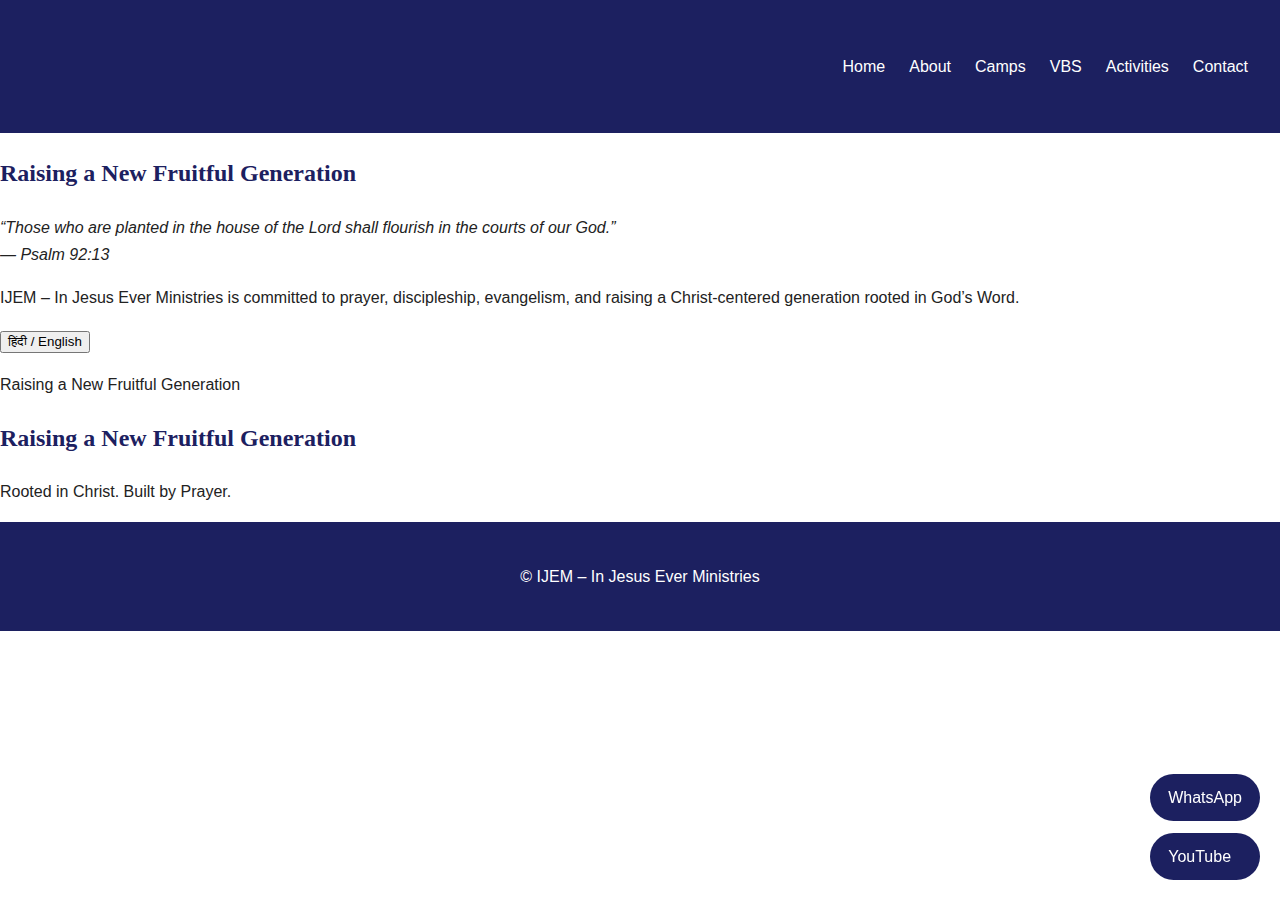
<file: index.html>
<!DOCTYPE html>
<html lang="en">
<head>
  <meta charset="UTF-8">
  <title>IJEM – In Jesus Ever Ministries</title>
  <link rel="stylesheet" href="css/style.css">
</head>
<body>

<header>
  <h1>IJEM</h1>
  <nav>
    <a href="index.html">Home</a>
    <a href="about.html">About</a>
    <a href="camps.html">Camps</a>
    <a href="vbs.html">VBS</a>
    <a href="activities.html">Activities</a>
    <a href="contact.html">Contact</a>
  </nav>
</header>

<section>
  <h2>Raising a New Fruitful Generation</h2>
  <p><em>
    “Those who are planted in the house of the Lord shall flourish in the courts of our God.”
    <br>— Psalm 92:13
  </em></p>

  <p>
    IJEM – In Jesus Ever Ministries is committed to prayer, discipleship,
    evangelism, and raising a Christ-centered generation rooted in God’s Word.
  </p>
<button onclick="toggleLang()">हिंदी / English</button>

<p class="lang en">Raising a New Fruitful Generation</p>
<p class="lang hi" style="display:none;">एक नई फलदायी पीढ़ी का निर्माण</p>

</section>
<section class="fade">
  <h2>Raising a New Fruitful Generation</h2>
  <p>Rooted in Christ. Built by Prayer.</p>
</section>
<footer>
  <p>© IJEM – In Jesus Ever Ministries</p>
</footer>
<script>
  const faders = document.querySelectorAll('.fade');

  const observer = new IntersectionObserver(entries => {
    entries.forEach(entry => {
      if (entry.isIntersecting) {
        entry.target.classList.add('show');
      }
    });
  }, { threshold: 0.2 });

  faders.forEach(el => observer.observe(el));
</script>
<div id="lightbox" onclick="this.style.display='none'">
  <img id="lightbox-img">
</div>
<script>
  function openLightbox(src) {
    document.getElementById('lightbox').style.display = 'flex';
    document.getElementById('lightbox-img').src = src;
  }
</script>
<script>
  function toggleLang() {
    document.querySelectorAll('.en').forEach(e => e.style.display =
      e.style.display === 'none' ? 'block' : 'none');
    document.querySelectorAll('.hi').forEach(e => e.style.display =
      e.style.display === 'none' ? 'block' : 'none');
  }
</script>
<div class="floating">
  <a href="https://wa.me/+91 9846987745" target="_blank">WhatsApp</a>
  <a href="https://youtube.com" target="_blank">YouTube</a>
</div>
</body>
</html>
</file>
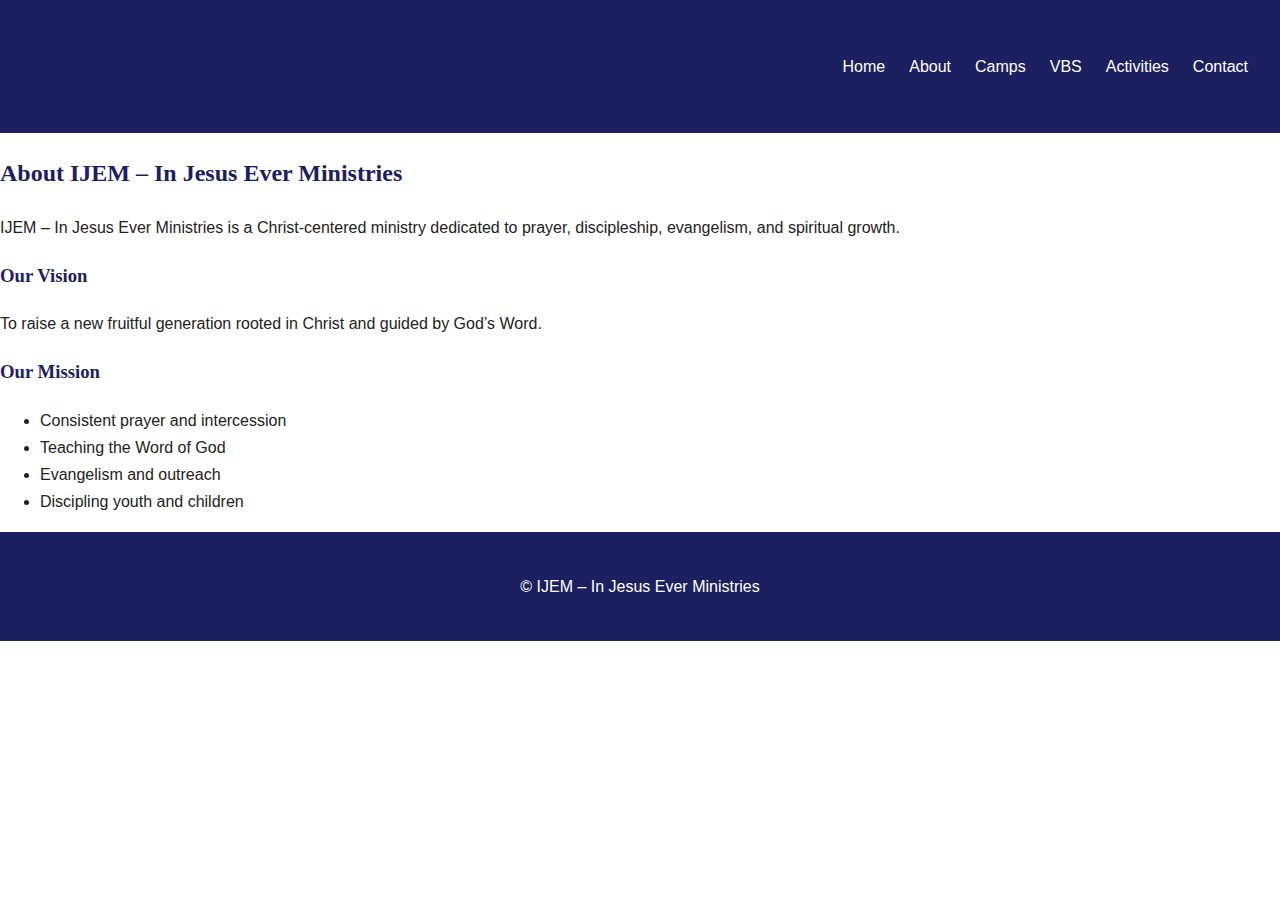
<file: about.html>
<!DOCTYPE html>
<html lang="en">
<head>
  <meta charset="UTF-8">
  <title>About IJEM</title>
  <link rel="stylesheet" href="css/style.css">
</head>
<body>

<header>
  <h1>IJEM</h1>
  <nav>
    <a href="index.html">Home</a>
    <a href="about.html">About</a>
    <a href="camps.html">Camps</a>
    <a href="vbs.html">VBS</a>
    <a href="activities.html">Activities</a>
    <a href="contact.html">Contact</a>
  </nav>
</header>

<section>
  <h2>About IJEM – In Jesus Ever Ministries</h2>

  <p>
    IJEM – In Jesus Ever Ministries is a Christ-centered ministry dedicated
    to prayer, discipleship, evangelism, and spiritual growth.
  </p>

  <h3>Our Vision</h3>
  <p>
    To raise a new fruitful generation rooted in Christ and guided by God’s Word.
  </p>

  <h3>Our Mission</h3>
  <ul>
    <li>Consistent prayer and intercession</li>
    <li>Teaching the Word of God</li>
    <li>Evangelism and outreach</li>
    <li>Discipling youth and children</li>
  </ul>
</section>

<footer>
  <p>© IJEM – In Jesus Ever Ministries</p>
</footer>

</body>
</html>
</file>
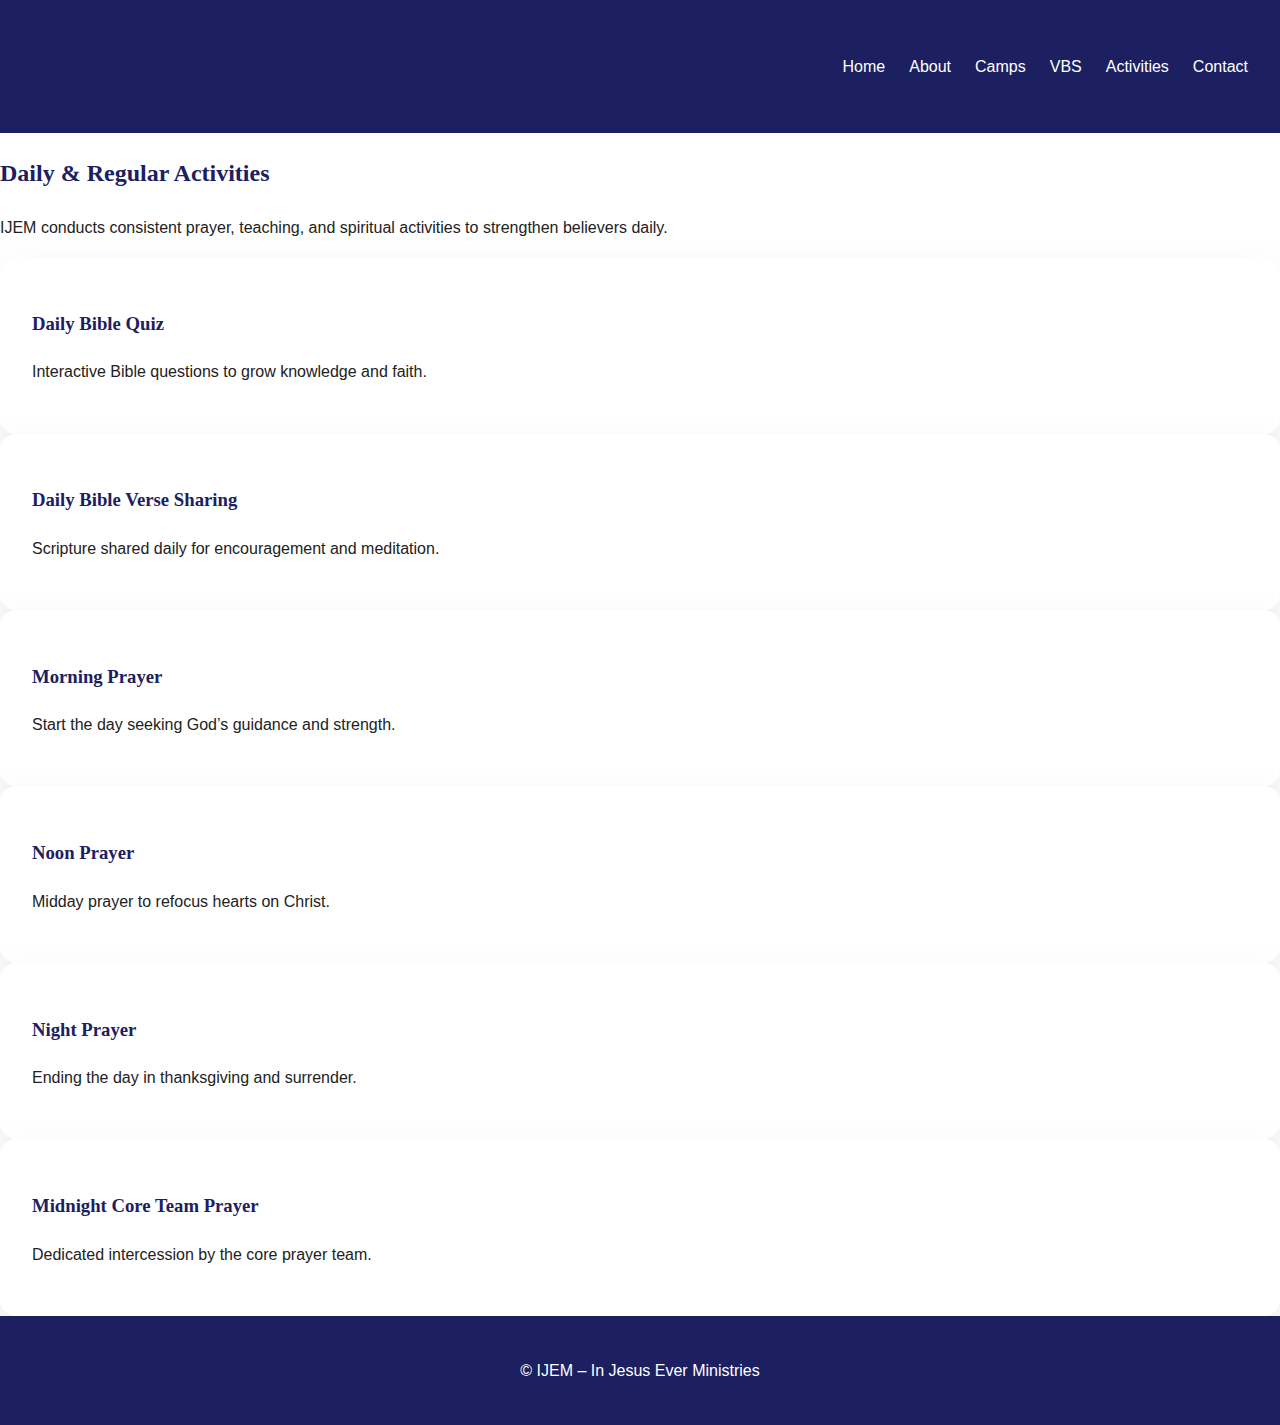
<file: activities.html>
<!DOCTYPE html>
<html lang="en">
<head>
  <meta charset="UTF-8">
  <title>IJEM Activities</title>
  <link rel="stylesheet" href="css/style.css">
</head>
<body>

<header>
  <h1>IJEM</h1>
  <nav>
    <a href="index.html">Home</a>
    <a href="about.html">About</a>
    <a href="camps.html">Camps</a>
    <a href="vbs.html">VBS</a>
    <a href="activities.html">Activities</a>
    <a href="contact.html">Contact</a>
  </nav>
</header>

<section>
  <h2>Daily & Regular Activities</h2>
  <p>
    IJEM conducts consistent prayer, teaching, and spiritual
    activities to strengthen believers daily.
  </p>

  <div class="activity-list">

    <div class="card">
      <h3>Daily Bible Quiz</h3>
      <p>Interactive Bible questions to grow knowledge and faith.</p>
    </div>

    <div class="card">
      <h3>Daily Bible Verse Sharing</h3>
      <p>Scripture shared daily for encouragement and meditation.</p>
    </div>

    <div class="card">
      <h3>Morning Prayer</h3>
      <p>Start the day seeking God’s guidance and strength.</p>
    </div>

    <div class="card">
      <h3>Noon Prayer</h3>
      <p>Midday prayer to refocus hearts on Christ.</p>
    </div>

    <div class="card">
      <h3>Night Prayer</h3>
      <p>Ending the day in thanksgiving and surrender.</p>
    </div>

    <div class="card">
      <h3>Midnight Core Team Prayer</h3>
      <p>Dedicated intercession by the core prayer team.</p>
    </div>

  </div>
</section>


<footer>
  <p>© IJEM – In Jesus Ever Ministries</p>
</footer>

</body>
</html>
</file>
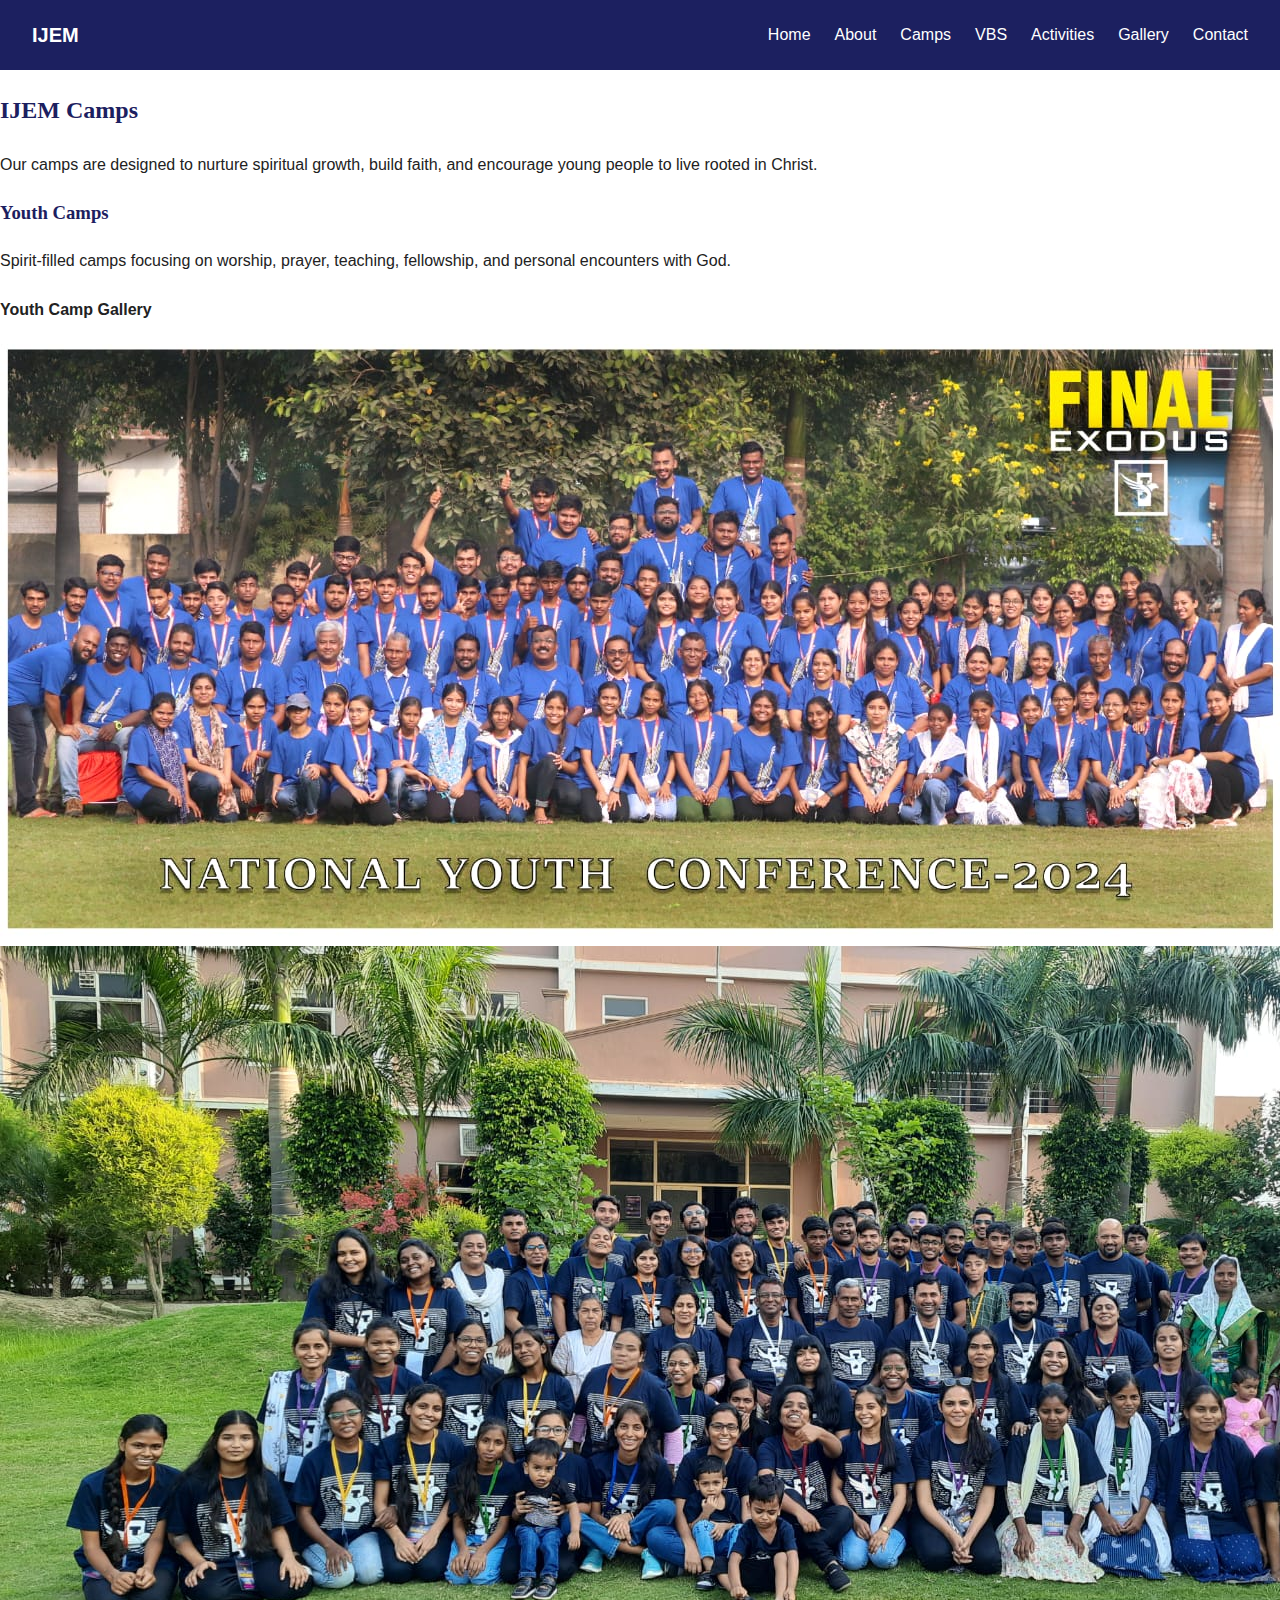
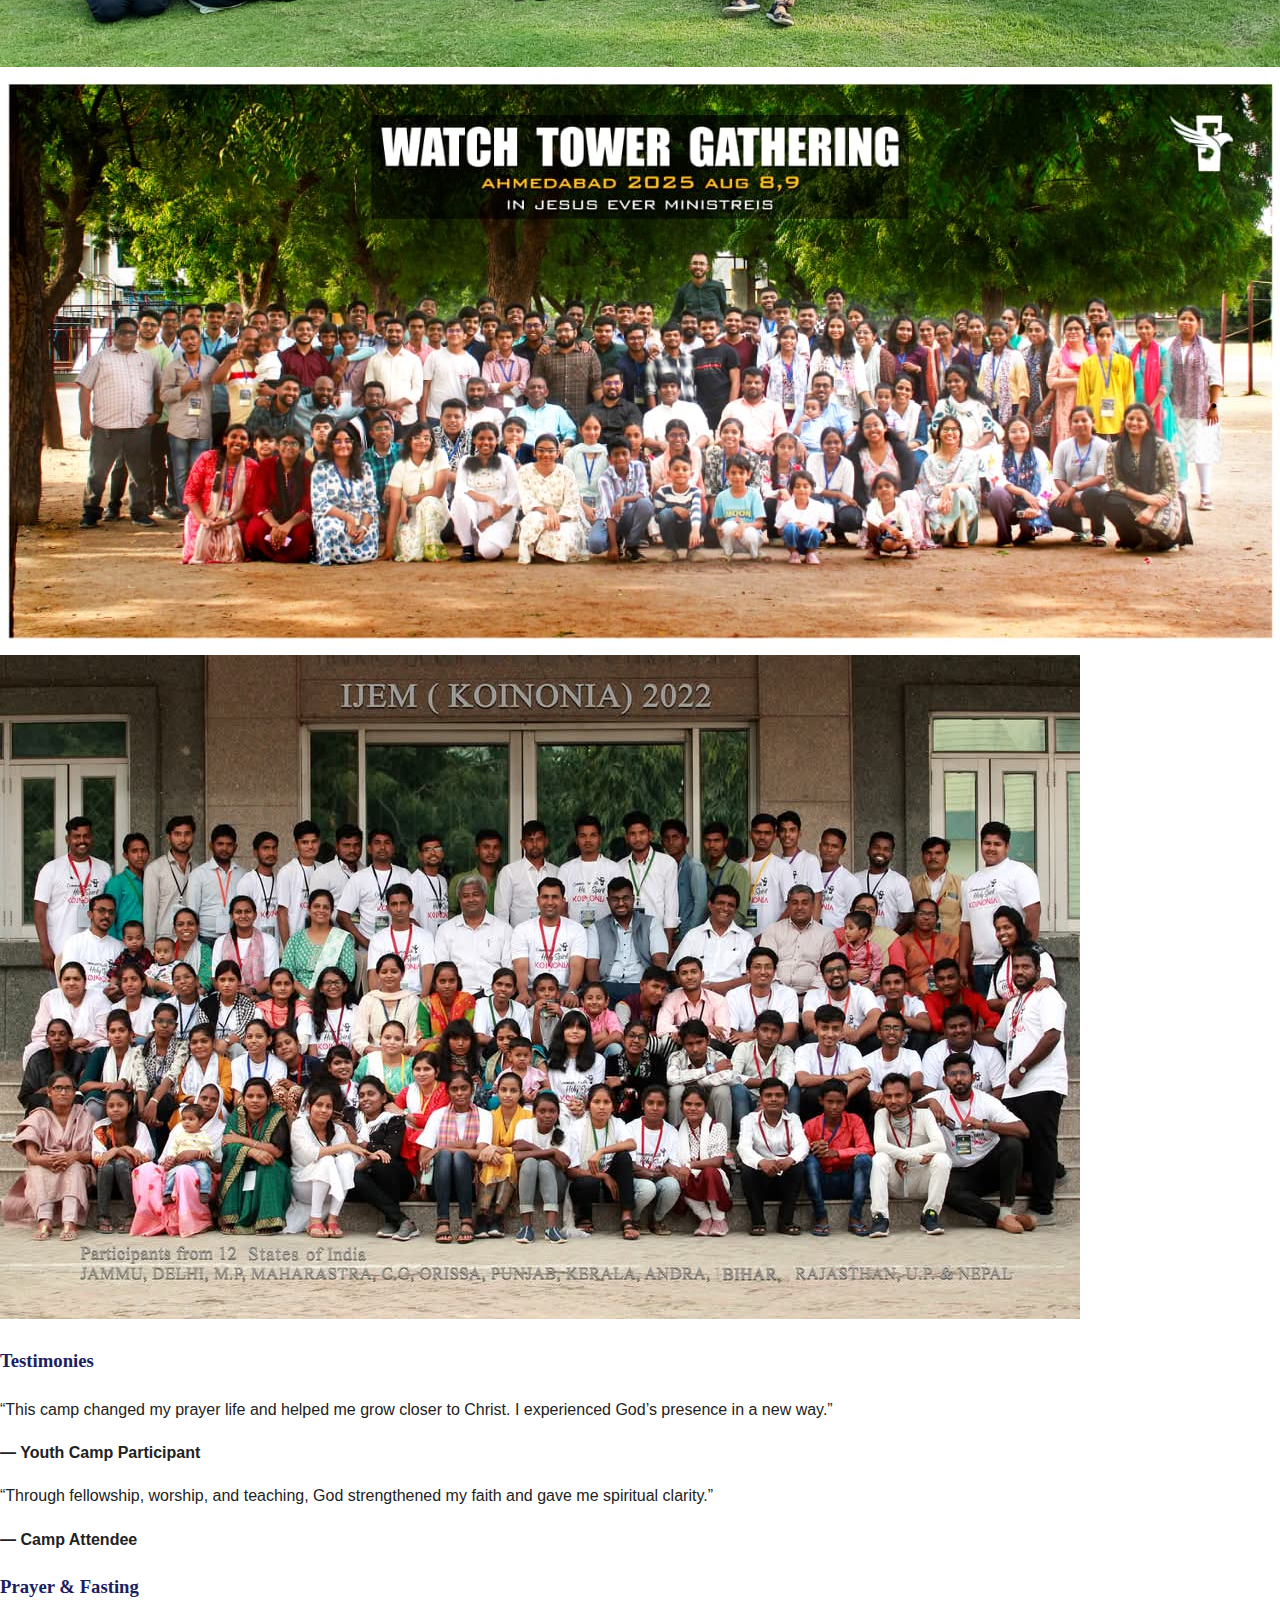
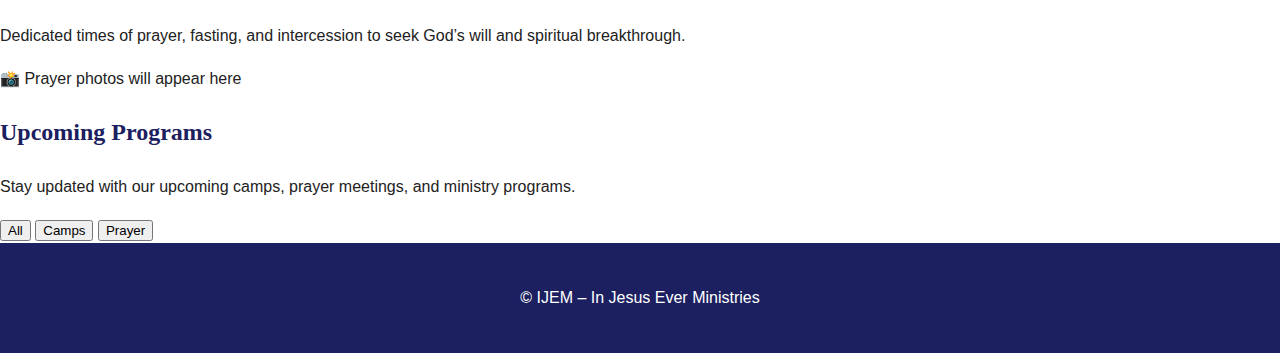
<file: camps.html>
<!DOCTYPE html>
<html lang="en">
<head>
  <meta charset="UTF-8">
  <meta name="viewport" content="width=device-width, initial-scale=1.0">

  <title>IJEM Camps & Programs | Youth Camps & Prayer Meetings</title>

  <meta name="description" content="Explore IJEM youth camps, prayer & fasting programs, and upcoming ministry events focused on spiritual growth and discipleship.">
  <meta name="keywords" content="IJEM, Christian Ministry, Prayer Ministry, Bible Teaching, VBS, Youth Camps, Church India">
  <meta name="author" content="IJEM – In Jesus Ever Ministries">

  <link rel="stylesheet" href="css/style.css">

  <!-- Open Graph -->
  <meta property="og:title" content="IJEM – In Jesus Ever Ministries">
  <meta property="og:description" content="Rooted in Christ. Built by Prayer. Growing in God’s Word.">
  <meta property="og:type" content="website">
  <meta property="og:image" content="images/cover.jpg">
</head>

<body>

<header>
  <div class="logo">IJEM</div>

  <button class="menu-toggle" onclick="toggleMenu()">☰</button>

  <nav id="main-nav">
    <a href="index.html">Home</a>
    <a href="about.html">About</a>
    <a href="camps.html">Camps</a>
    <a href="vbs.html">VBS</a>
    <a href="activities.html">Activities</a>
    <a href="gallery.html">Gallery</a>
    <a href="contact.html">Contact</a>
  </nav>
</header>

<section>
  <h2>IJEM Camps</h2>

  <p>
    Our camps are designed to nurture spiritual growth, build faith,
    and encourage young people to live rooted in Christ.
  </p>

  <h3>Youth Camps</h3>
  <p>
    Spirit-filled camps focusing on worship, prayer, teaching,
    fellowship, and personal encounters with God.
  </p>

  <h4>Youth Camp Gallery</h4>

  <div class="gallery">
    <img src="images/camps/camp1.jpg" alt="IJEM Youth Camp" onclick="openLightbox(this.src)">
    <img src="images/camps/camp2.jpg" alt="IJEM Youth Camp Worship" onclick="openLightbox(this.src)">
    <img src="images/camps/camp3.jpg" alt="IJEM Youth Camp Fellowship" onclick="openLightbox(this.src)">
    <img src="images/camps/camp4.jpg" alt="IJEM Youth Camp Prayer" onclick="openLightbox(this.src)">
  </div>

  <h3>Testimonies</h3>

  <div class="testimony">
    <p>
      “This camp changed my prayer life and helped me grow closer to Christ.
      I experienced God’s presence in a new way.”
    </p>
    <strong>— Youth Camp Participant</strong>
  </div>

  <div class="testimony">
    <p>
      “Through fellowship, worship, and teaching, God strengthened my faith
      and gave me spiritual clarity.”
    </p>
    <strong>— Camp Attendee</strong>
  </div>

  <h3>Prayer & Fasting</h3>
  <p>
    Dedicated times of prayer, fasting, and intercession
    to seek God’s will and spiritual breakthrough.
  </p>

  <div class="gallery-placeholder">
    <p>📸 Prayer photos will appear here</p>
  </div>
</section>

<section class="schedule">
  <h2>Upcoming Programs</h2>
  <p>
    Stay updated with our upcoming camps, prayer meetings,
    and ministry programs.
  </p>

  <!-- ✅ FILTER BUTTONS ADDED HERE -->
  <div class="filters">
    <button onclick="filterSchedule('all')">All</button>
    <button onclick="filterSchedule('camp')">Camps</button>
    <button onclick="filterSchedule('prayer')">Prayer</button>
  </div>

  <div id="schedule-container"></div>
</section>

<footer>
  <p>© IJEM – In Jesus Ever Ministries</p>
</footer>

<script src="js/main.js"></script>
</body>
</html>
</file>
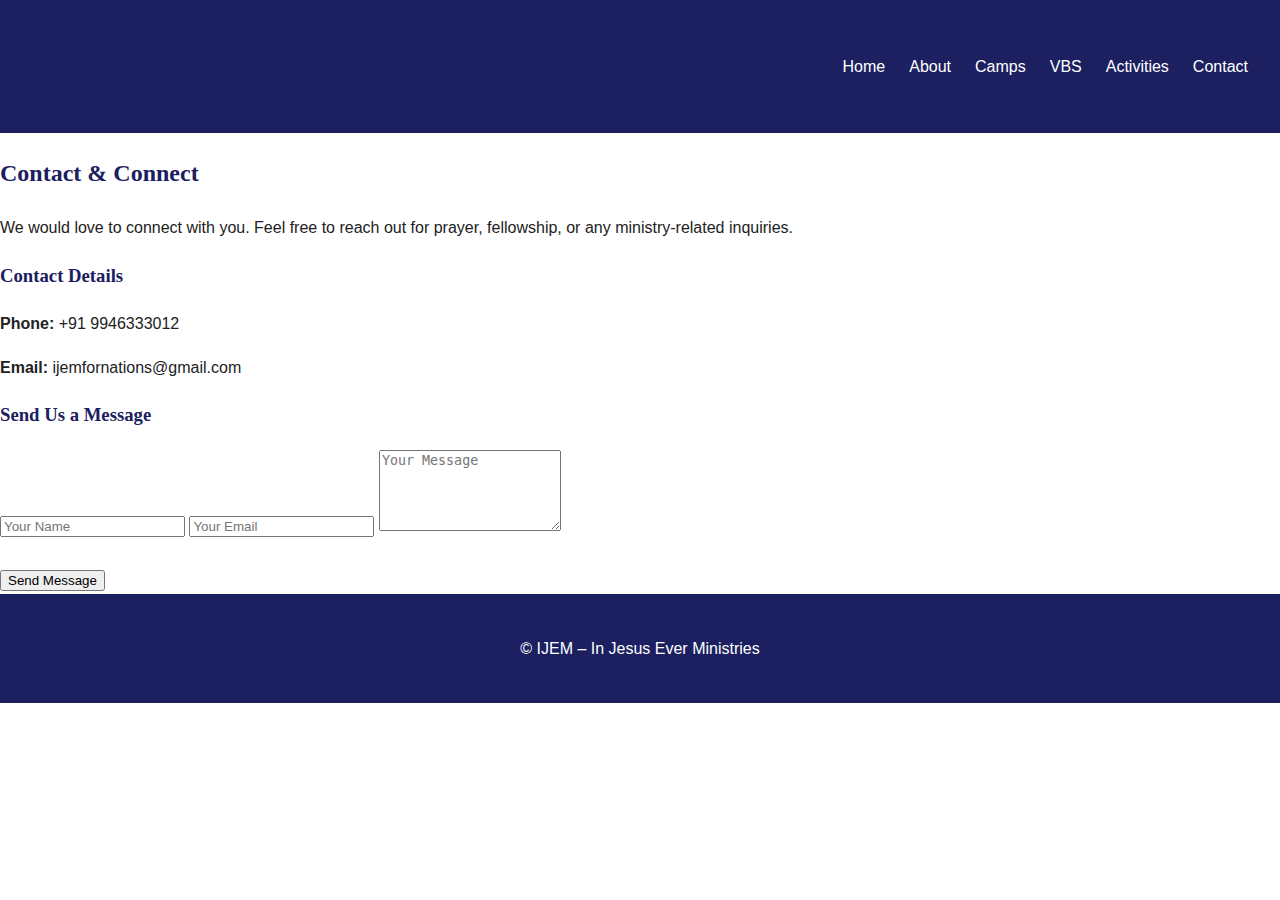
<file: contact.html>
<!DOCTYPE html>
<html lang="en">
<head>
  <meta charset="UTF-8">
  <title>Contact IJEM</title>
  <link rel="stylesheet" href="css/style.css">
</head>
<body>

<header>
  <h1>IJEM</h1>
  <nav>
    <a href="index.html">Home</a>
    <a href="about.html">About</a>
    <a href="camps.html">Camps</a>
    <a href="vbs.html">VBS</a>
    <a href="activities.html">Activities</a>
    <a href="contact.html">Contact</a>
  </nav>
</header>

<section>
  <h2>Contact & Connect</h2>

  <p>
    We would love to connect with you.  
    Feel free to reach out for prayer, fellowship, or any ministry-related inquiries.
  </p>

  <h3>Contact Details</h3>
  <p><strong>Phone:</strong> +91 9946333012</p>
  <p><strong>Email:</strong> ijemfornations@gmail.com</p>

  <h3>Send Us a Message</h3>
  <form>
    <input type="text" placeholder="Your Name" required>
    <input type="email" placeholder="Your Email" required>
    <textarea placeholder="Your Message" rows="5"></textarea>
    <br><br>
    <button type="submit">Send Message</button>
  </form>
</section>

<footer>
  <p>© IJEM – In Jesus Ever Ministries</p>
</footer>

</body>
</html>
</file>
<file: css/style.css>
/* ===============================
   GLOBAL RESET & TYPOGRAPHY
================================ */
* {
  box-sizing: border-box;
}

body {
  margin: 0;
  font-family: 'Inter', sans-serif;
  background: #ffffff;
  color: #222;
  line-height: 1.7;
}

h1, h2, h3 {
  font-family: 'Playfair Display', serif;
  color: #1c2060;
}

/* ===============================
   HEADER & NAV
================================ */
header {
  background: #1c2060;
  color: white;
  padding: 18px 32px;
  display: flex;
  align-items: center;
  justify-content: space-between;
}

.logo {
  font-size: 20px;
  font-weight: 700;
}

nav {
  display: flex;
  gap: 24px;
}

nav a {
  color: white;
  text-decoration: none;
  font-weight: 500;
}

/* Mobile nav */
.menu-toggle {
  display: none;
  font-size: 26px;
  background: none;
  border: none;
  color: white;
  cursor: pointer;
}

@media (max-width: 768px) {
  .menu-toggle {
    display: block;
  }
  nav {
    display: none;
    flex-direction: column;
    margin-top: 15px;
  }
  nav.show {
    display: flex;
  }
}

/* ===============================
   SECTION SYSTEM (IMPORTANT)
================================ */

/* Full-width hero */
.hero,
.camps-hero {
  width: 100%;
  background: linear-gradient(
    rgba(28,32,96,0.85),
    rgba(28,32,96,0.85)
  );
  color: white;
  padding: 120px 20px;
  text-align: center;
}

.hero h1,
.camps-hero h1 {
  font-size: 46px;
  margin-bottom: 15px;
  color: white;
}

.hero p,
.camps-hero p {
  font-size: 18px;
  max-width: 720px;
  margin: auto;
  color: #e6e6ff;
}

/* Centered content */
.section {
  max-width: 1000px;
  margin: auto;
  padding: 90px 20px;
}

/* Soft background blocks */
.section.light {
  background: #f7f8fc;
}

/* ===============================
   BUTTONS
================================ */
.cta-buttons {
  margin-top: 30px;
  display: flex;
  gap: 16px;
  justify-content: center;
  flex-wrap: wrap;
}

.cta {
  padding: 14px 28px;
  border-radius: 30px;
  text-decoration: none;
  font-weight: 600;
}

.cta.primary {
  background: #ffffff;
  color: #1c2060;
}

.cta.secondary {
  background: #d4af37;
  color: #1c2060;
}

/* ===============================
   CARDS (About / Ministries)
================================ */
.card-grid {
  display: grid;
  grid-template-columns: repeat(auto-fit, minmax(260px, 1fr));
  gap: 32px;
  margin-top: 40px;
}

.card {
  background: white;
  padding: 32px;
  border-radius: 16px;
  box-shadow: 0 15px 40px rgba(0,0,0,0.08);
}

/* ===============================
   GALLERY (FIXED)
================================ */
.gallery-grid {
  display: grid;
  grid-template-columns: repeat(auto-fit, minmax(260px, 1fr));
  gap: 20px;
  margin-top: 40px;
}

.gallery-grid img {
  width: 100%;
  height: 260px;
  object-fit: cover;
  border-radius: 14px;
  cursor: pointer;
}

/* ===============================
   FULL-WIDTH IMAGE (CAMPS)
================================ */
.full-bleed {
  width: 100vw;
  margin-left: calc(-50vw + 50%);
}

.full-bleed img {
  width: 100%;
  height: auto;
  display: block;
}

/* ===============================
   FOOTER
================================ */
footer {
  background: #1c2060;
  color: white;
  text-align: center;
  padding: 25px;
}

/* ===============================
   FLOATING BUTTONS
================================ */
.floating {
  position: fixed;
  bottom: 20px;
  right: 20px;
  display: flex;
  flex-direction: column;
  gap: 12px;
}

.floating a {
  background: #1c2060;
  color: white;
  padding: 10px 18px;
  border-radius: 25px;
  text-decoration: none;
}
</file>
